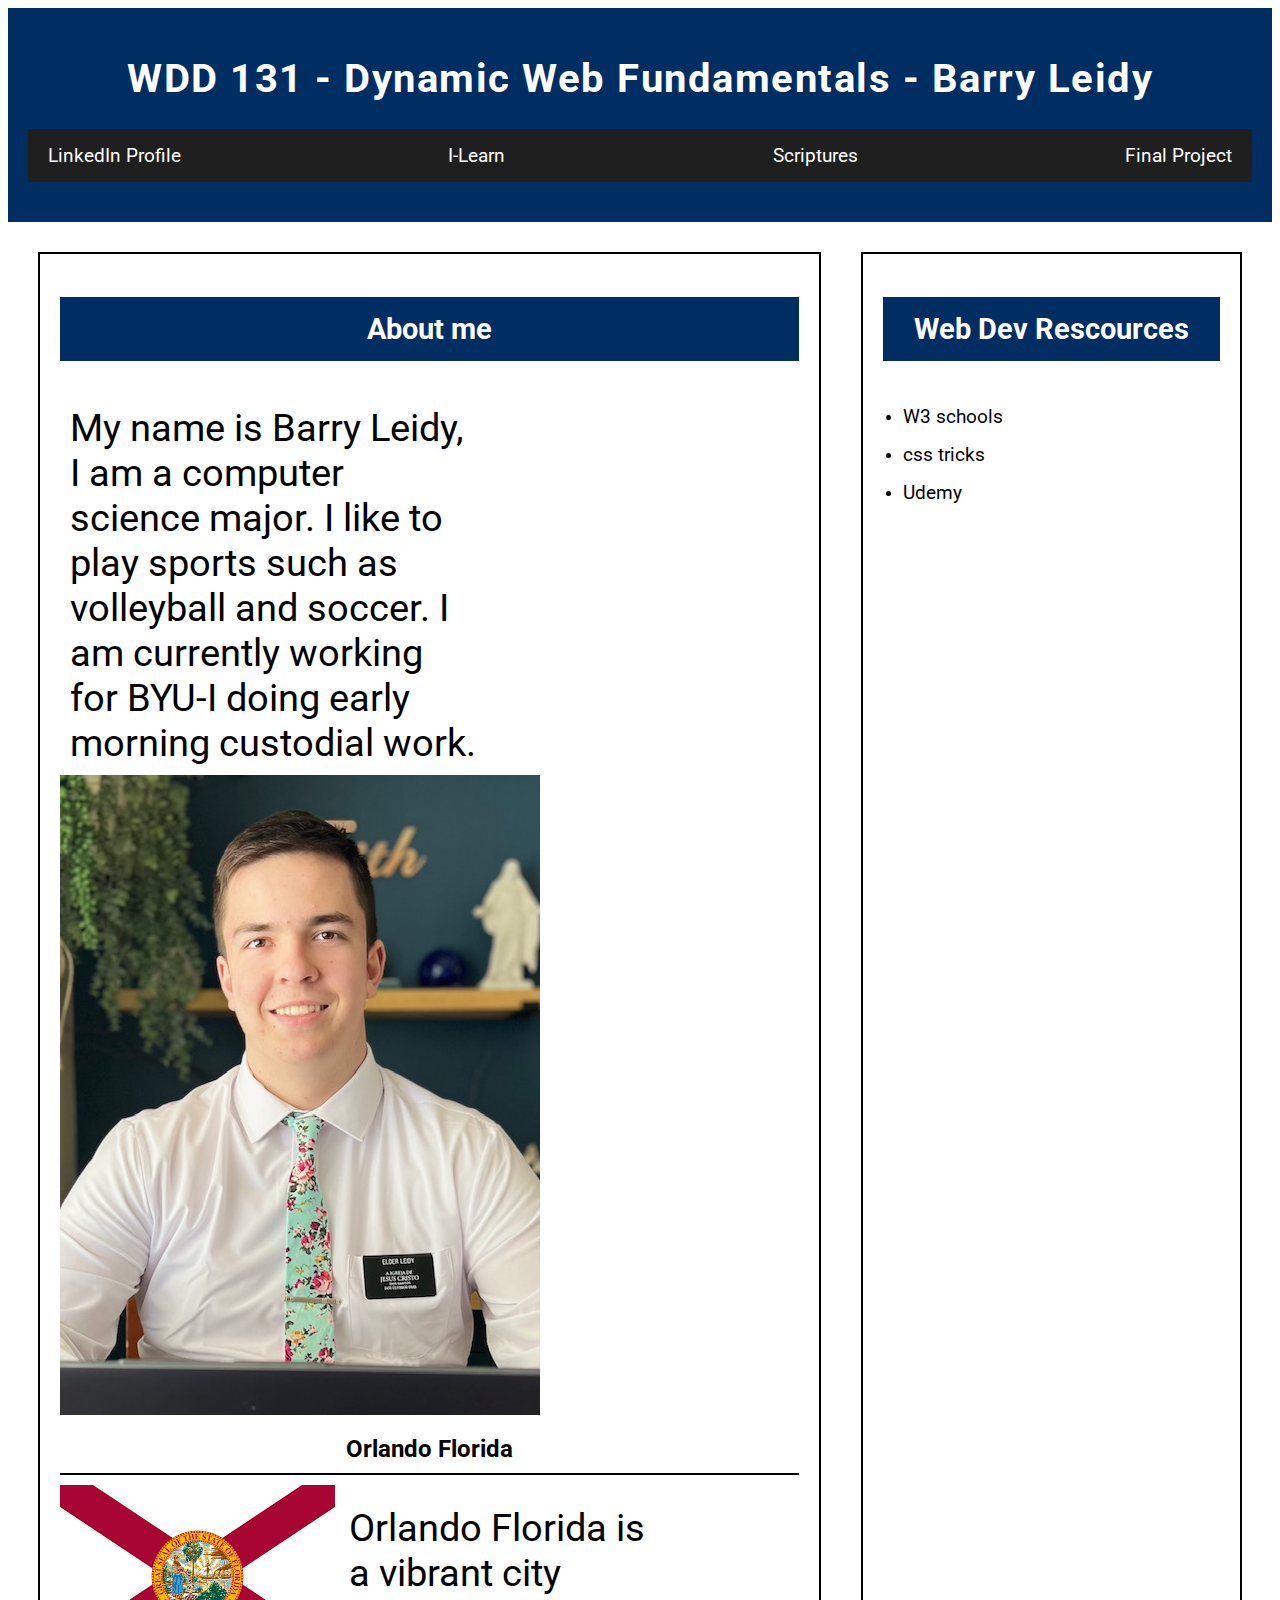
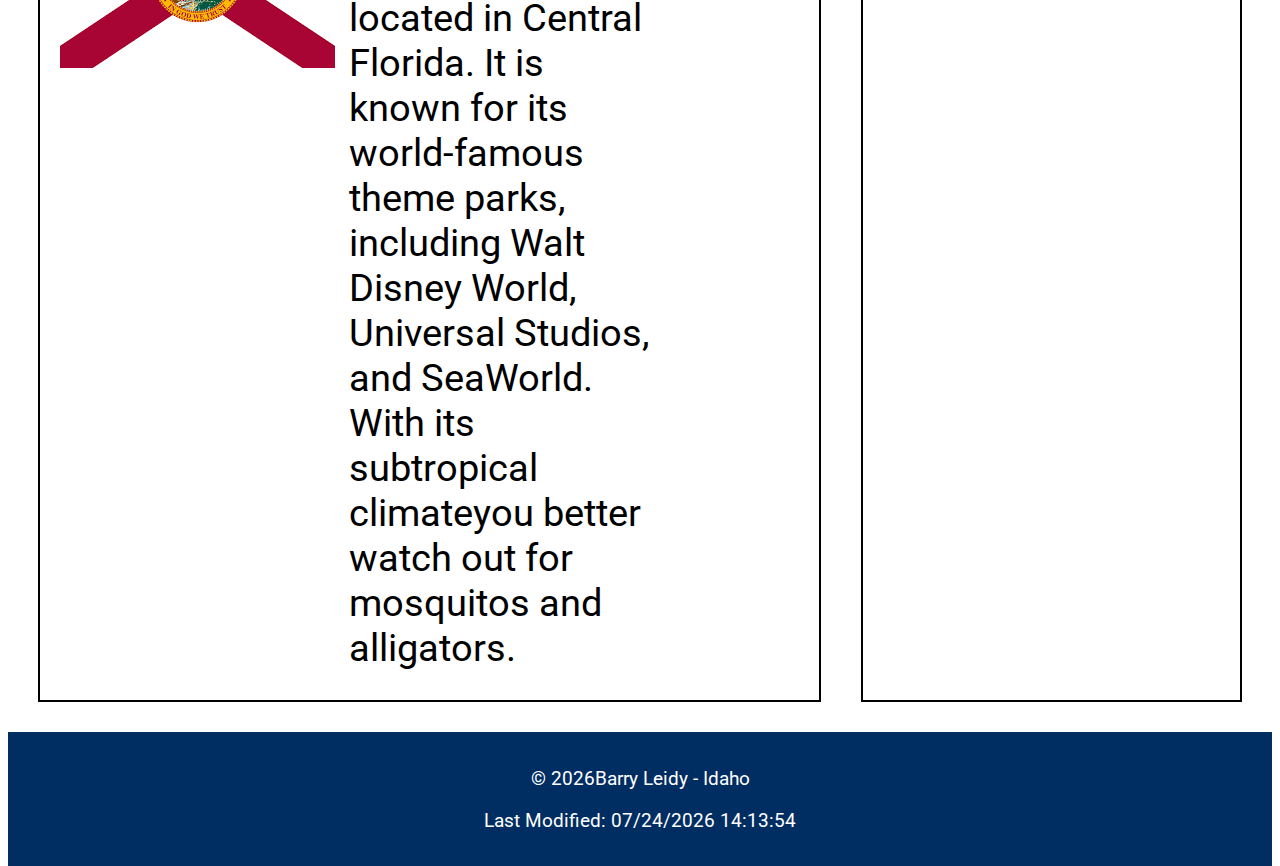
<file: index.html>
<!DOCTYPE html>
<html lang="en">
<head>
    <meta charset="UTF-8">
    <meta name="viewport" content="width=device-width, initial-scale=1.0">
    <title>WDD 131 - Dynamic Web Fundamentals - Barry Leidy</title>
    <meta name="description" content="WDD 131 - Dynamic Web Fundamentals. Your Name. Web development, HTML, CSS, JavaScript, Flexbox, Grid, responsive design.">
    <meta name="author" content="Your Name">
    <link rel="stylesheet" href="styles/base.css">
    <link href="https://fonts.googleapis.com/css2?family=Roboto:wght@400;700&display=swap" rel="stylesheet">
    <script src="scripts/getdates.js" defer></script>
</head>
<body>
    <header>
        <h1>WDD 131 - Dynamic Web Fundamentals - Barry Leidy</h1>
        <nav>
            <ul>
                <li><a href="www.linkedin.com/in/barry-leidy-28b5312a8">LinkedIn Profile</a></li>
                <li><a href="https://byui.instructure.com/">I-Learn</a></li>
                <li><a href="https://www.churchofjesuschrist.org/study/scriptures/nt/john/2?lang=eng">Scriptures</a></li>
                <li><a href="FinalProject/">Final Project</a></li>
            </ul>
        </nav>
    </header>

    <main>
        <section class="card">
            <h2>About me</h2>
            <a id="paragraph1">My name is Barry Leidy, I am a computer science major. I like to play sports such as volleyball and soccer. I am currently working for BYU-I doing early morning custodial work.</a>
            <img src="images/me.jpg" alt="image1"/>
            <h3>Orlando Florida</h3>
            <img src="images/florida.png" alt="image2"/>
            <a id="paragraph2">Orlando Florida is a vibrant city located in Central Florida. It is known for its world-famous theme parks, including Walt Disney World, Universal Studios, and SeaWorld. With its subtropical climateyou better watch out for mosquitos and alligators.</a>
        </section>

        <section class="card">
            <h2>Web Dev Rescources</h2>
            <ul>
                <li><a href="https://www.w3schools.com/html/">W3 schools</a></li>
                <li><a href="https://css-tricks.com/">css tricks</a></li>
                <li><a href="https://www.udemy.com/">Udemy</a></li>
            </ul>
        </section>
    </main>

    <footer>
        <p>&copy; <span id="currentyear"></span>Barry Leidy - Idaho</p>
        <p id="lastModified"></p>
    </footer>

    <script>
        document.getElementById('currentyear').textContent = new Date().getFullYear();
        document.getElementById('lastModified').textContent = 'Last Modified: ' + document.lastModified;
    </script>
</body>
</html>
</file>
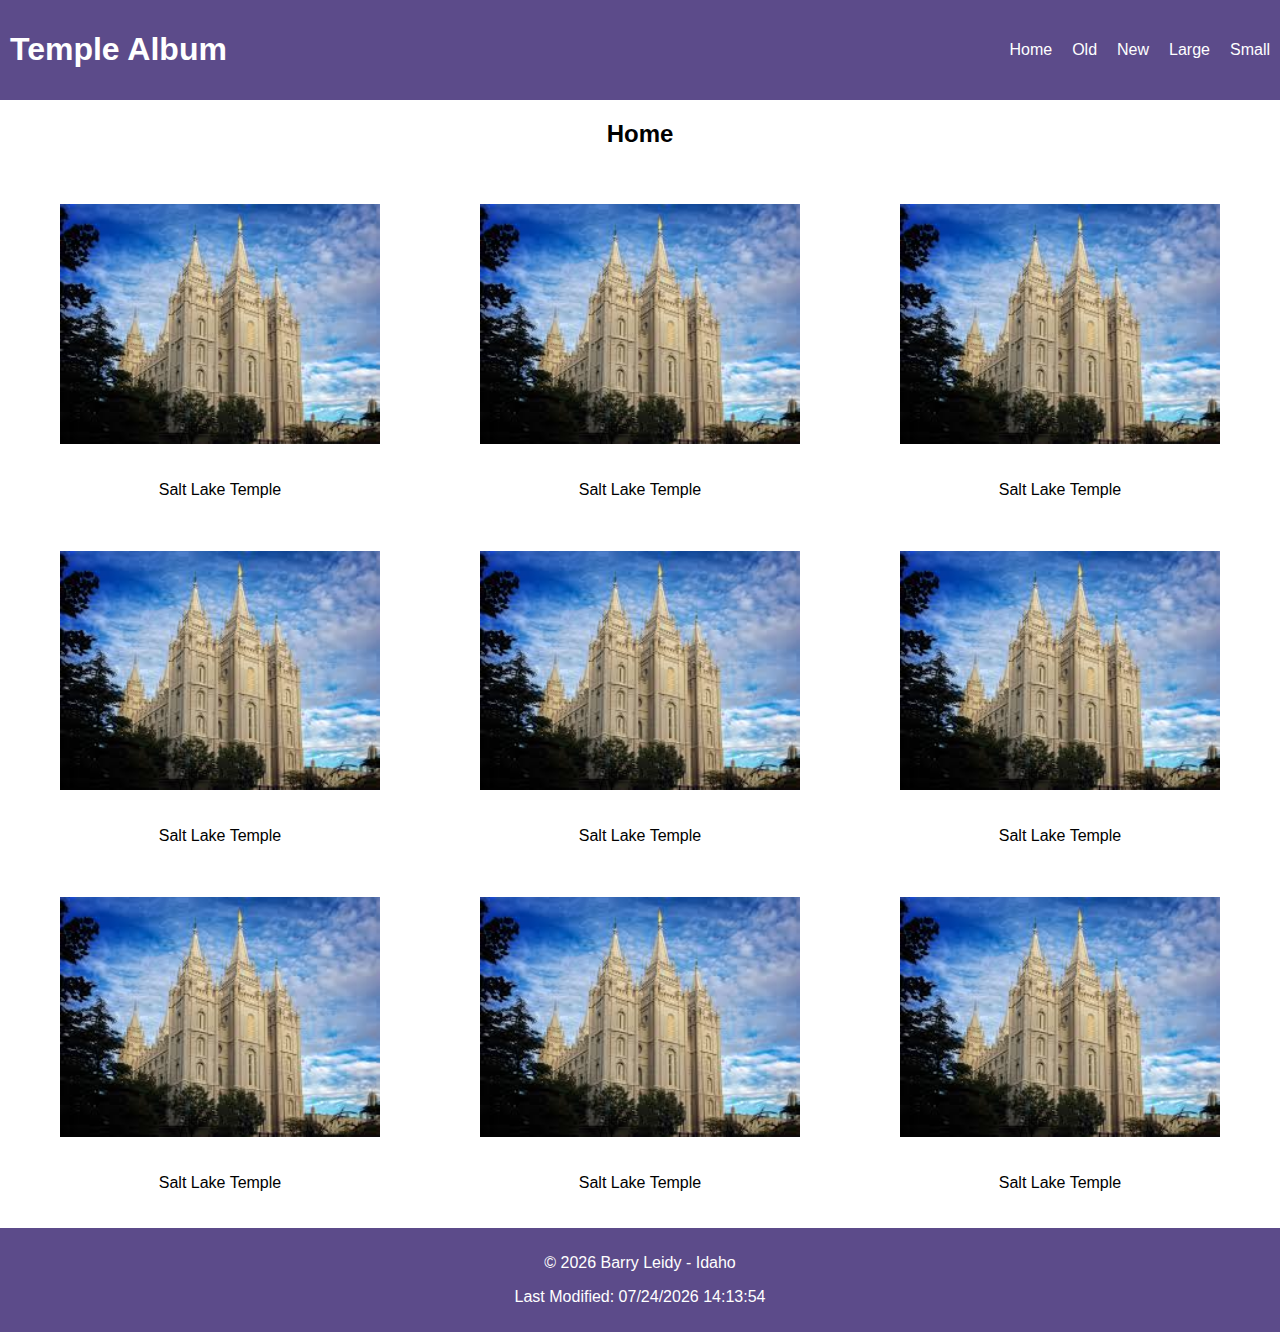
<file: temples copy.html>
<!DOCTYPE html>
<html lang="en">
<head>
    <meta charset="UTF-8">
    <meta name="viewport" content="width=device-width, initial-scale=1.0">
    <title>Temple Album</title>
    <link rel="stylesheet" href="styles/temples.css">
    <link rel="stylesheet" href="styles/temples-large.css" media="(min-width: 768px)">
    <script src="scripts/scripts.js"></script>
</head>
<body>
    <header>
        <h1>Temple Album</h1>
        <div class="hamburger" onclick="toggleNav()">☰</div>
        <nav id="nav-menu">
            <ul>
                <li><a href="#">Home</a></li>
                <li><a href="#">Old</a></li>
                <li><a href="#">New</a></li>
                <li><a href="#">Large</a></li>
                <li><a href="#">Small</a></li>
            </ul>
        </nav>
    </header>
    
    <main>
        <h2>Home</h2>
        <div class="grid-container">
            <figure>
                <img src="images/sl_temple.jpg" alt="Salt Lake Temple">
                <figcaption>Salt Lake Temple</figcaption>
            </figure>
            <figure>
                <img src="images/sl_temple.jpg" alt="Salt Lake Temple">
                <figcaption>Salt Lake Temple</figcaption>
            </figure>
            <figure>
                <img src="images/sl_temple.jpg" alt="Salt Lake Temple">
                <figcaption>Salt Lake Temple</figcaption>
            </figure>
            <figure>
                <img src="images/sl_temple.jpg" alt="Salt Lake Temple">
                <figcaption>Salt Lake Temple</figcaption>
            </figure>
            <figure>
                <img src="images/sl_temple.jpg" alt="Salt Lake Temple">
                <figcaption>Salt Lake Temple</figcaption>
            </figure>
            <figure>
                <img src="images/sl_temple.jpg" alt="Salt Lake Temple">
                <figcaption>Salt Lake Temple</figcaption>
            </figure>
            <figure>
                <img src="images/sl_temple.jpg" alt="Salt Lake Temple">
                <figcaption>Salt Lake Temple</figcaption>
            </figure>
            <figure>
                <img src="images/sl_temple.jpg" alt="Salt Lake Temple">
                <figcaption>Salt Lake Temple</figcaption>
            </figure>
            <figure>
                <img src="images/sl_temple.jpg" alt="Salt Lake Temple">
                <figcaption>Salt Lake Temple</figcaption>
            </figure>
        </div>
    </main>
    

    <footer>
        <p>&copy; <span id="currentyear"></span> Barry Leidy - Idaho</p>
        <p id="lastModified"></p>
    </footer>

    <script>
        document.getElementById('currentyear').textContent = new Date().getFullYear();
        document.getElementById('lastModified').textContent = 'Last Modified: ' + document.lastModified;
    </script>
</body>
</html>
</file>
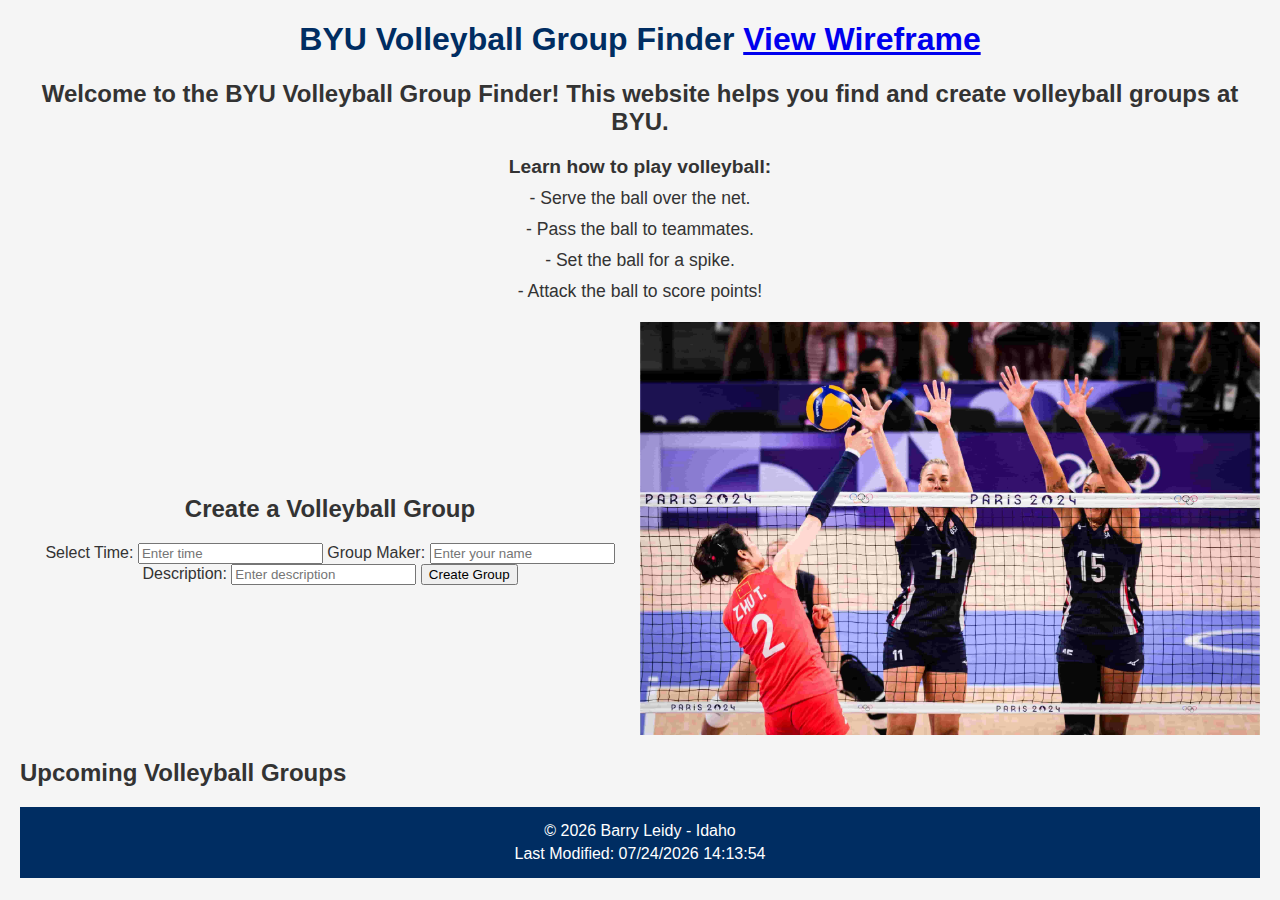
<file: volley.html>
<!DOCTYPE html>
<html lang="en">
<head>
    <meta charset="UTF-8">
    <meta name="viewport" content="width=device-width, initial-scale=1.0">
    <title>BYU Volleyball Group Finder</title>
    <link rel="stylesheet" href="styles/volleyball.css">
    <script src="scripts/volleyball.js" defer></script>
</head>
<body>

    <header>
        <h1 style="text-align: center;">BYU Volleyball Group Finder 
            <a href="volley_wireframe.html" target="_blank">View Wireframe</a>
        </h1>
    </header>
    
        <section id="websiteInfo" style="text-align: center;">
            <h2>Welcome to the BYU Volleyball Group Finder! This website helps you find and create volleyball groups at BYU.</h2>
            <p style="font-size: 1.2em; font-weight: bold;">Learn how to play volleyball:</p>
            <p style="font-size: 1.1em;">- Serve the ball over the net.</p>
            <p style="font-size: 1.1em;">- Pass the ball to teammates.</p>
            <p style="font-size: 1.1em;">- Set the ball for a spike.</p>
            <p style="font-size: 1.1em;">- Attack the ball to score points!</p>
        </section>

    <section id="groupCreator" style="display: flex; align-items: center; justify-content: center; margin: 20px 0;">
        <div style="flex: 1; text-align: center;">
            <h2>Create a Volleyball Group</h2>
            <div id="groupCreationForm">
                <label for="selectTime">Select Time:</label>
                <input type="text" id="selectTime" placeholder="Enter time">

                <label for="groupMaker">Group Maker:</label>
                <input type="text" id="groupMaker" placeholder="Enter your name">

                <label for="groupDescription">Description:</label>
                <input type="text" id="groupDescription" placeholder="Enter description">

                <button id="createGroupBtn">Create Group</button>
            </div>
        </div>
        <div style="flex: 1; text-align: center;">
            <img src="images/volleyball.jpg" alt="Volleyball" style="max-width: 100%; height: auto;">
        </div>
    </section>

    <h2>Upcoming Volleyball Groups</h2>
    <div id="groupContainer">
        <!-- New groups will be displayed here -->
    </div>

    <footer style="text-align: center; margin-top: auto;">
        <p>&copy; <span id="currentyear"></span> Barry Leidy - Idaho</p>
        <p id="lastModified"></p>
    </footer>

    <script>
        // Display current year and last modified date in footer
        document.getElementById('currentyear').textContent = new Date().getFullYear();
        document.getElementById('lastModified').textContent = 'Last Modified: ' + document.lastModified;
    </script>

</body>
</html>
</file>
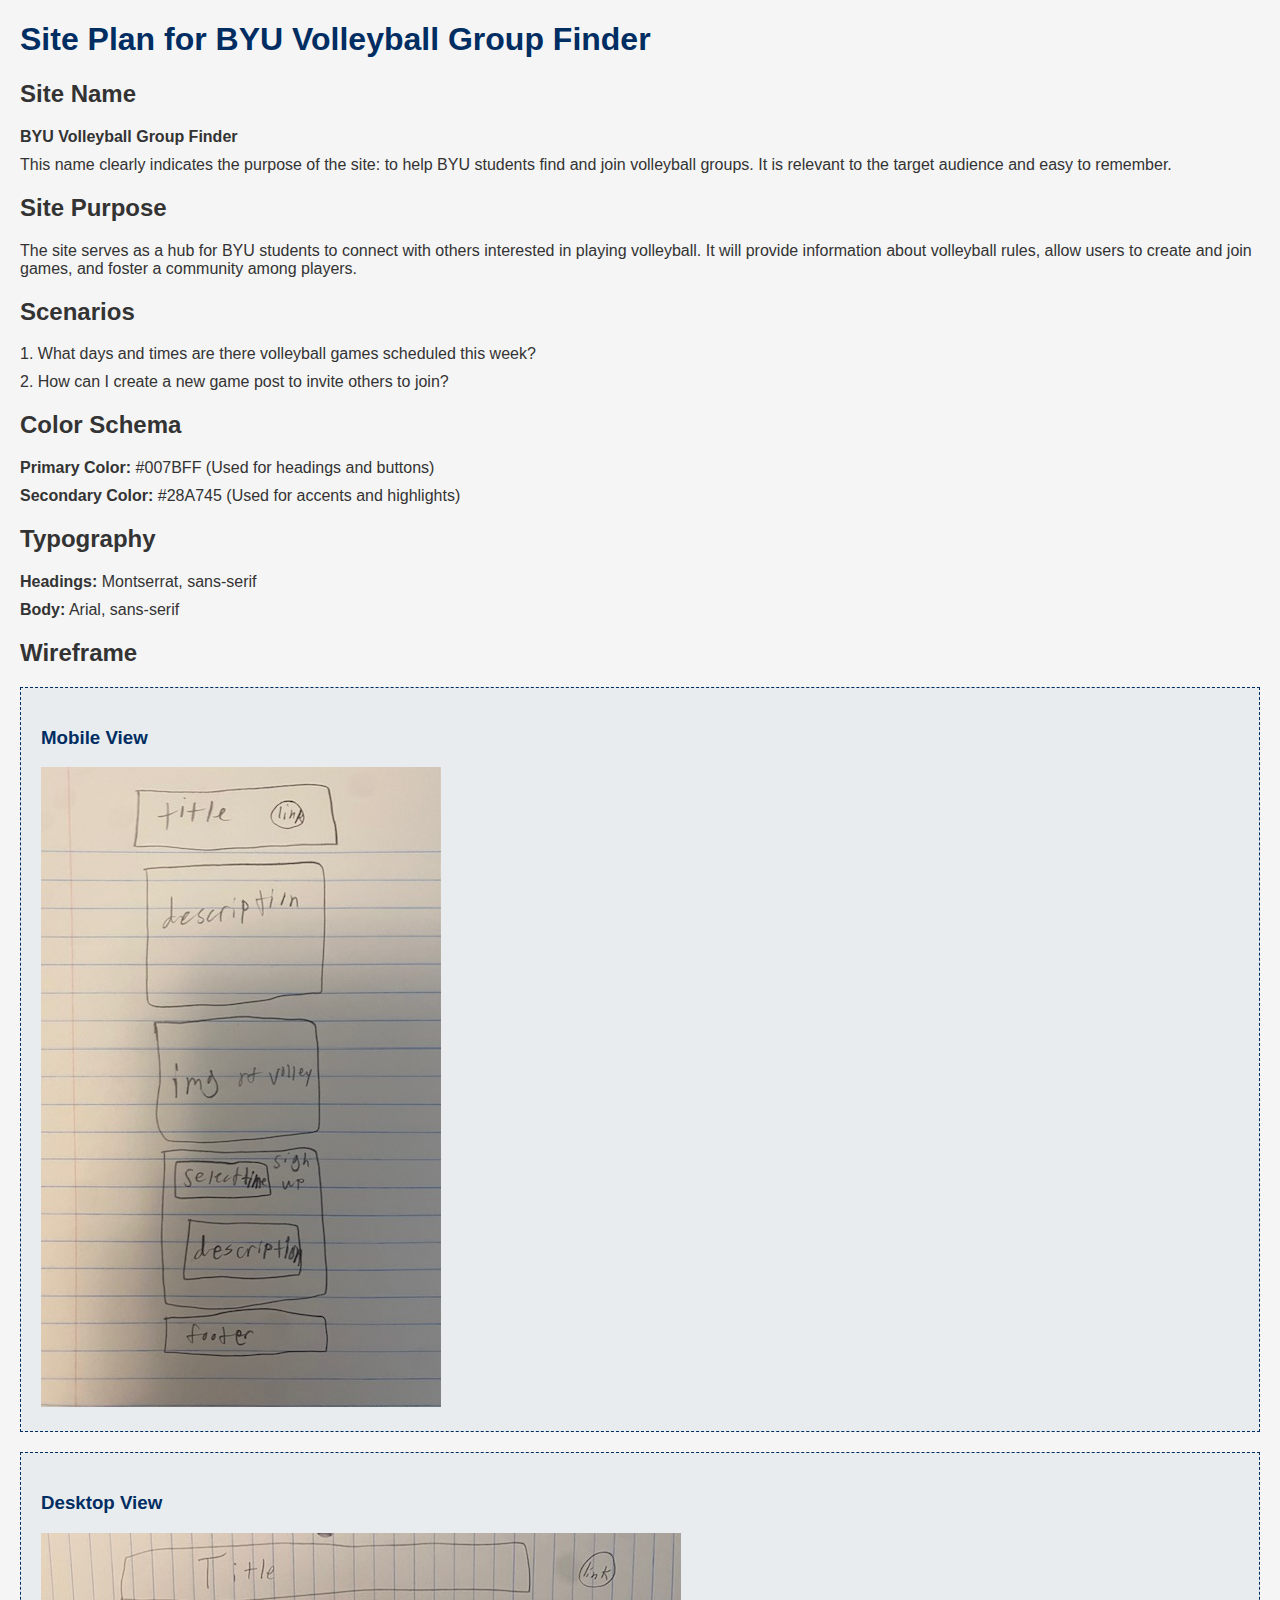
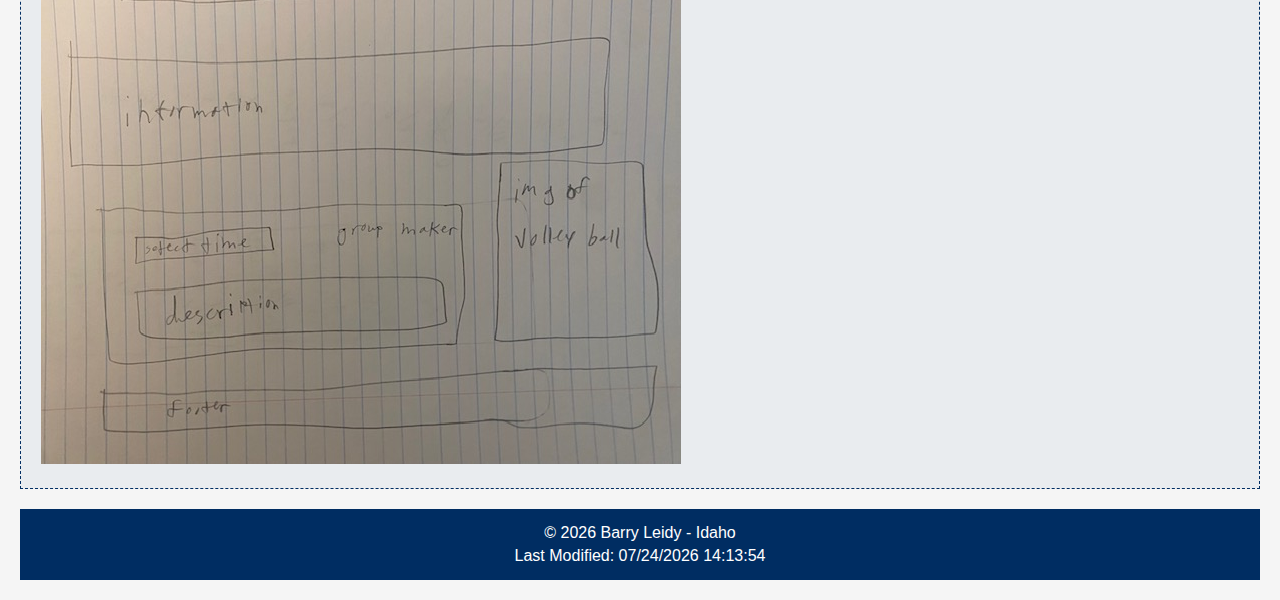
<file: volley_wireframe.html>
<!DOCTYPE html>
<html lang="en">
<head>
    <meta charset="UTF-8">
    <meta name="viewport" content="width=device-width, initial-scale=1.0">
    <title>Site Plan - BYU Volleyball Group Finder</title>
    <link rel="stylesheet" href="styles/volleyball.css">
    <script src="scripts/volleyball.js"></script>
</head>
<body>

    <h1>Site Plan for BYU Volleyball Group Finder</h1>

    <h2>Site Name</h2>
    <p><strong>BYU Volleyball Group Finder</strong></p>
    <p>This name clearly indicates the purpose of the site: to help BYU students find and join volleyball groups. It is relevant to the target audience and easy to remember.</p>

    <h2>Site Purpose</h2>
    <p>The site serves as a hub for BYU students to connect with others interested in playing volleyball. It will provide information about volleyball rules, allow users to create and join games, and foster a community among players.</p>

    <h2>Scenarios</h2>
    <p>1. What days and times are there volleyball games scheduled this week?</p>
    <p>2. How can I create a new game post to invite others to join?</p>

    <h2>Color Schema</h2>
    <p><strong>Primary Color:</strong> #007BFF (Used for headings and buttons)</p>
    <p><strong>Secondary Color:</strong> #28A745 (Used for accents and highlights)</p>
    
    <h2>Typography</h2>
    <p><strong>Headings:</strong> Montserrat, sans-serif</p>
    <p><strong>Body:</strong> Arial, sans-serif</p>
    
    <h2>Wireframe</h2>
    <div class="wireframe">
        <h3>Mobile View</h3>
        <img src="images/volley_mobile.jpg" alt="mobile view">
    </div>
    <div class="wireframe">
        <h3>Desktop View</h3>
        <img src="images/volley_desk.jpg" alt="desktop view">
    </div>

<footer>
<p>&copy; <span id="currentyear"></span> Barry Leidy - Idaho</p>
    <p id="lastModified"></p>
</footer>

<script>
    document.getElementById('currentyear').textContent = new Date().getFullYear();
    document.getElementById('lastModified').textContent = 'Last Modified: ' + document.lastModified;
</script>
</body>
</html>
</file>
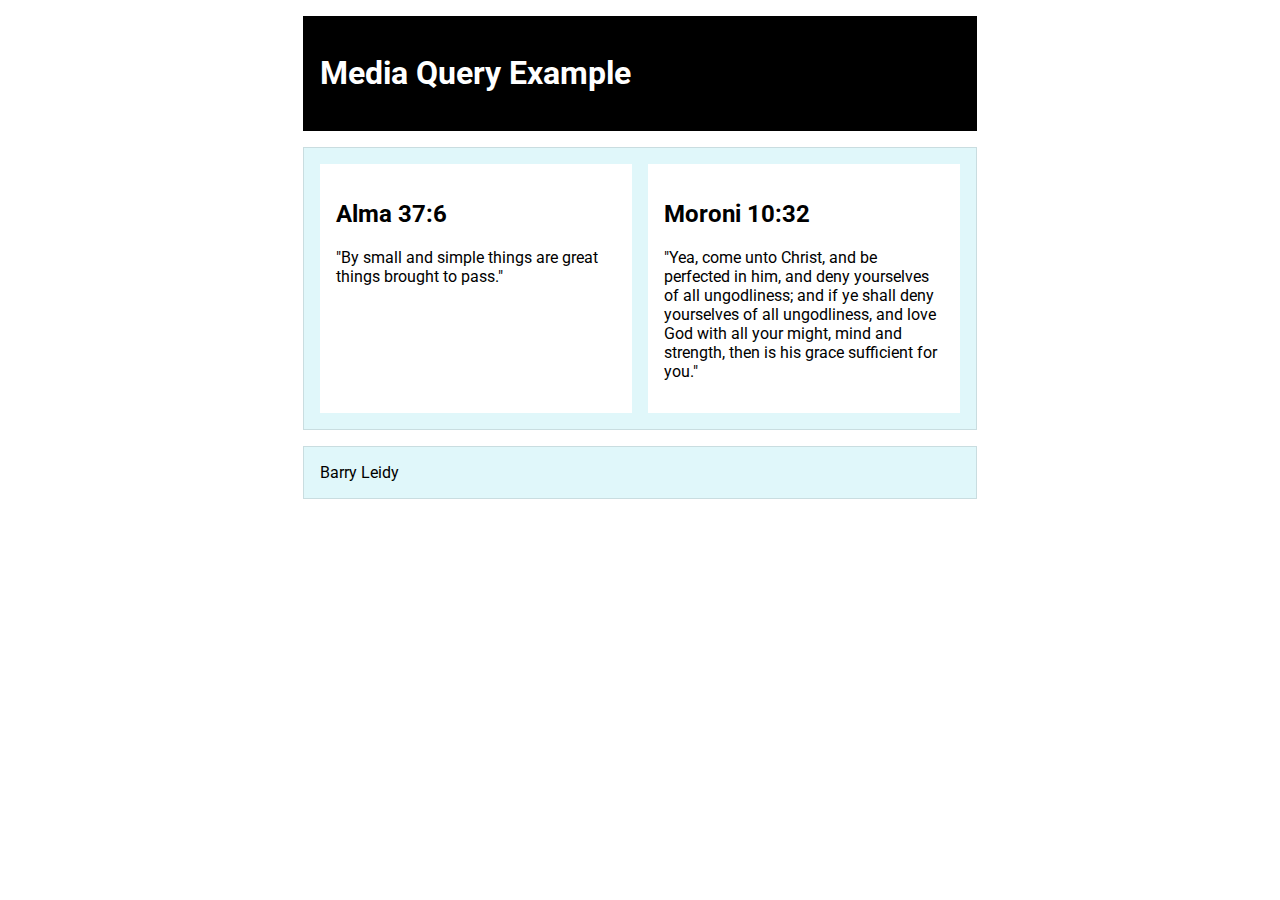
<file: week02/media-query.html>
<!DOCTYPE html>
<html lang="en">
<head>
    <meta charset="UTF-8">
    <meta name="viewport" content="width=device-width, initial-scale=1.0">
    <title>Media Query Example</title>
    <meta name="description" content="A simple media query example demonstrating HTML and CSS concepts.">
    <meta name="author" content="Barry Leidy">
    <link href="https://fonts.googleapis.com/css2?family=Roboto:wght@400&display=swap" rel="stylesheet">
    <link rel="stylesheet" href="styles/media-query.css">
    <link rel="stylesheet" href="styles/media-query-large.css">
</head>
<body>
    <header>
        <h1>Media Query Example</h1>
    </header>
    <main>
        <section>
            <h2>Alma 37:6</h2>
            <p>"By small and simple things are great things brought to pass."</p>
        </section>
        <section>
            <h2>Moroni 10:32</h2>
            <p>"Yea, come unto Christ, and be perfected in him, and deny yourselves of all ungodliness; and if ye shall deny yourselves of all ungodliness, and love God with all your might, mind and strength, then is his grace sufficient for you."</p>
        </section>
    </main>
    <footer>
        Barry Leidy
    </footer>
</body>
</html>
</file>
<file: styles/base.css>
* {
    box-sizing: border-box;
}

html, body {
    height: 100%;
    font-family: 'Roboto', sans-serif;
}

body {
    display: flex;
    flex-direction: column;
    min-height: 100vh;
}


header, main, footer {
    width: 100%;
}

header {
    background-color: #002D62; 
    color: white;
    text-align: center;
    padding: 20px;
}


h1 {
    color: white;
    font-size: 2.5em;
    letter-spacing: 1.5px;
}

h1 span {
    color: yellow;
}


nav ul {
    display: flex; 
    justify-content: space-between;
    background-color: rgb(32, 31, 31);
    list-style: none;
    padding: 15px 0;
    margin-bottom: 20px;
}

nav ul li a {
    color: white;
    text-decoration: none;
    font-size: 1.2em;
    padding: 10px 20px;
    transition: background-color 0.3s ease;
}

nav ul li a:hover {
    background-color: #002D62;
    color: yellow; 
}


main {
    display: grid;
    grid-template-columns: 2fr 1fr; 
    gap: 20px; 
    padding: 20px;
}


.card {
    border: 2px solid black;
    padding: 20px;
    margin: 10px;
}

.card h2 {
    background-color: #002D62;
    color: white;
    padding: 15px;
    font-weight: bold;
    font-size: 1.8em;
    text-align: center; 
}

.card img {
    max-width: 100%;
}

.card h3 {
    font-weight: bold;
    color: black;
    margin: 20px 0 10px;
    font-size: 1.5em;
    text-align: center; 
}

.card h3::after {
    content: "";
    display: block;
    width: 100%;
    height: 2px;
    background-color: black;
    margin-top: 10px;
}


#paragraph1, #paragraph2 {
    padding: 20px 10px 10px 10px; 
    font-size: 2.4em;
}


#paragraph1, #paragraph2, img {
    display: inline-block;
    vertical-align: top;
}

#paragraph1 {
    width: 58%; 
}

img#image1 {
    width: 40%;
}

img#image2 {
    width: 50%;
}

#paragraph2 {
    width: 45%;
}


.card ul {
    list-style-type: disc;
    padding-left: 20px;
    padding-top: 20px;
}

.card ul li {
    margin-bottom: 15px;
}

.card ul li a {
    text-decoration: none;
    color: black;
    font-size: 1.2em;
    transition: background-color 0.3s ease; 
}

.card ul li a:hover {
    background-color: #002D62; 
    color: yellow; 
}


footer {
    background-color: #002D62; 
    color: white;
    text-align: center;
    padding: 15px;
    margin-top: auto;
    font-size: 1.2em;
}
</file>
<file: styles/temples.css>
body {
    margin: 0;
    font-family: 'YourChosenFont', sans-serif; 
    height: 100vh; 
    display: flex;
    flex-direction: column;
}

header {
    background-color: #5c4b8a; 
    color: white;
    display: flex;
    justify-content: space-between;
    align-items: center;
    padding: 10px;
}


.hamburger {
    display: none;
    cursor: pointer;
    font-size: 24px;
}

.hamburger:hover + nav {
    display: flex;
}

nav {
    display: flex;
}

nav ul {
    list-style: none;
    padding: 0;
    margin: 0;
    display: flex;
}

nav ul li {
    margin-left: 20px;
}

nav ul li a {
    color: white;
    text-decoration: none;
}

@media (max-width: 768px) {
    .hamburger {
        display: block;
    }

    nav {
        display: none;
        flex-direction: column;
        background-color: #5c4b8a;
        position: absolute;
        top: 60px;
        right: 0;
        width: 100%;
    }

    .hamburger:hover + nav {
        display: flex;
    }

    nav ul {
        display: block;
    }

    nav ul li {
        text-align: center;
        border-top: 1px solid white;
        padding: 10px 0;
        margin-left: 0;
    }
}

nav ul li a {
    color: white;
    text-decoration: none;
}


main h2 {
    text-align: center; 
    margin: 20px 0; 
}


.grid-container {
    display: grid;
    grid-template-columns: repeat(3, 1fr);
    gap: 20px; 
    padding: 20px;
    flex-grow: 1; 
}
figure {
    display: flex; 
    flex-direction: column; 
    align-items: center; 
}

figure img {
    width: 100%;
    height: 100%; 
    padding-bottom: 10%;
    object-fit: cover; 
    max-width: 600px; 
    max-height: 600px; 
}

figcaption {
    margin-top: 5px; 
    text-align: center;
    color: black; 
}




@media (max-width: 768px) {
    .hamburger {
        display: block;
    }

    nav.active {
        display: flex;
    }

    nav {
        display: none; 
        flex-direction: column; 
        background-color: #5c4b8a; 
        position: absolute;
        top: 60px;
        right: 0;
        width: 100%;
    }

    nav.active {
        display: flex;
    }

    nav ul {
        display: block; 
    }

    nav ul li {
        text-align: center;
        border-top: 1px solid white;
        padding: 10px 0; 
    }

    .grid-container {
        grid-template-columns: repeat(1, 1fr); 
    }
}


footer {
    background-color: #5c4b8a;
    color: white;
    text-align: center;
    padding: 10px 0; 
}
</file>
<file: styles/temples-large.css>
@media (min-width: 768px) {
    main {
        grid-template-columns: repeat(auto-fit, minmax(200px, 1fr)); 
    }

    nav {
        display: flex;
        justify-content: flex-end;
    }

    header {
        justify-content: space-between; 
    }
}
</file>
<file: styles/volleyball.css>
/* Wireframe Styles */
body {
    font-family: Arial, sans-serif;
    background-color: #f5f5f5;
    color: #333;
    margin: 20px;
}

h1, h3 {
    color: #002D62;
}

h2 {
    color: #333;
}

p {
    margin: 10px 0;
}

.wireframe {
    background-color: #e9ecef;
    border: 1px dashed #002D62;
    padding: 20px;
    margin: 20px 0;
}

/* Group Box Styles */
.group-box {
    border: 1px solid #007BFF;
    background-color: #e9ecef;
    padding: 15px;
    margin: 10px;
    border-radius: 5px;
    flex: 0 0 300px; /* Set a fixed width for group boxes */
}

.group-box h3 {
    color: #007BFF;
}

.group-box p {
    margin: 5px 0;
}

/* Join Group Button Styles */
.joinGroupBtn {
    background-color: #28A745;
    color: white;
    border: none;
    padding: 10px 15px;
    margin-top: 10px;
    border-radius: 5px;
    cursor: pointer;
}

.joinGroupBtn:disabled {
    background-color: #6c757d;
    cursor: not-allowed;
}

/* Footer Styles */
footer {
    margin-top: 20px;
    padding: 10px;
    background-color: #002D62;
    color: #fff;
    text-align: center;
}

footer p {
    margin: 5px 0;
}
</file>
<file: week02/styles/media-query.css>
body {
    font-family: 'Roboto', sans-serif;
}

header, main, footer {
    max-width: 640px;
    margin: 1rem auto;
    border: 1px solid rgba(0, 0, 0, 0.1);
    padding: 1rem;
    background-color: #e0f7fa; 
}

main {
    display: grid;
    grid-template-columns: 1fr; 
    gap: 1rem;
}

section {
    padding: 1rem;
    background-color: #ffffff; 
}
</file>
<file: week02/styles/media-query-large.css>
@media screen and (min-width: 500px) {
    header {
        background-color: #000000; 
        color: #ffffff; 
    }

    main {
        grid-template-columns: repeat(2, 1fr); 
    }
}
</file>
